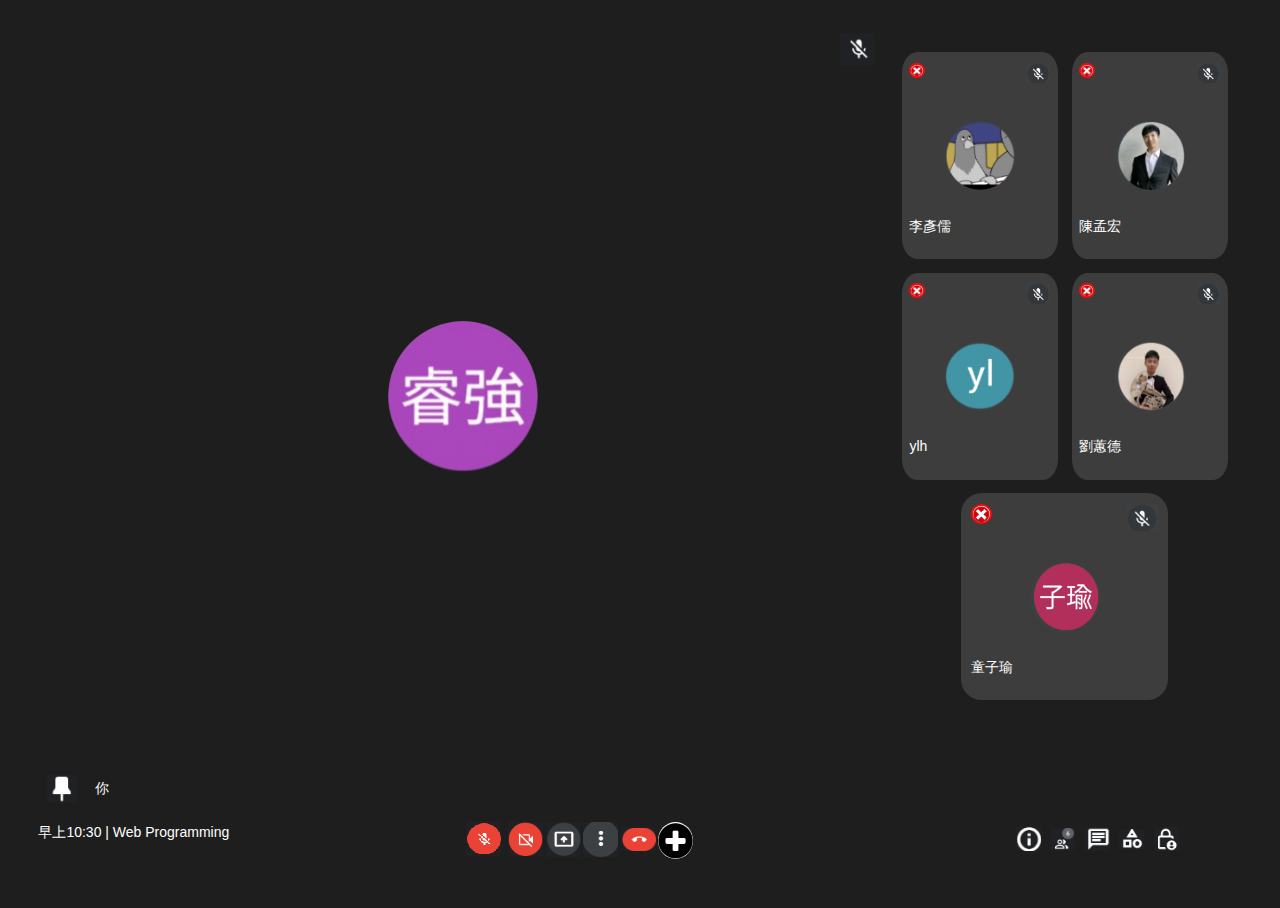
<file: index.html>
<!DOCTYPE html>
<html>
    <head>
        <meta name="viewport" content="width=device-width, initial-scale=1">
        <link rel="stylesheet" type="text/css" href="style.css">
    </head>
    <body onload="ShowTime()">
        <div class="anchored_pic"><img src="anchored.png" width="30" top=5px>
            <p id="main_name" style="color:white">你</p></div>
                <div class="time">
                    <p id="time_id" style="color:white">凌晨4:42 | Web Programming</p>
        </div>
        <div id="root_id" class="root">
            <div id="root_section1_id" class="root_section1">
                <!--<div class="section1_head">
                    <img class"main_pic" id="head" src="head1.jpg" width=150em>
                    <div id="main_pic2"><img src="head2.jpg" width=150em></div>!-->
                    <div class="section1_head">
                        <img class="main_pic" id="head" src="head1.jpg" width=150em>
                        <div class="main_func"><img id="main_pic_id" class="main_func_pic" src="fuck.jpg" width=50%></div>
                </div>
                    <!--<div class="main_func">
                        <div class="main_func_element" title="取消訂選畫面"></div>
                        <div class="main_func_element" title="取消區塊顯示"></div>
                        <div class="main_func_element" title="畫面最小化"></div>
                    </div>!-->
                        
                            
                
                <div class="main_mute"><img src="mute2.png" width=80%></div>
            </div>
            
            <div id="root_section2_id" class="root_section2">
                <div class="section2_visitors" id="vis_1">
                    <div><img  id="del_1" class="cross_pic" src="cross.png" width="30%"></div>
                    <div><img class="visitor_pic" src="participant1.png" width=100%>
                        <img class="vis_func" id="vis_func1" src="fuck.jpg" width=100%></div>
                    <div class="visitor_mute"><img class="participant_mute" src="mute.png" width=150%></div>
                    <div class="visitor_name">李彥儒</div>
                </div>
                <div class="section2_visitors" id="vis_2">
                    <div><img  id="del_2" class="cross_pic" src="cross.png" width="30%"></div>
                    <div><img  class="visitor_pic" src="participant2.png" width=100%>
                        <img class="vis_func" id="vis_func1" src="fuck.jpg" width=100%></div>
                    <div class="visitor_mute"><img class="participant_mute" src="mute.png" width=150%></div>
                    <div class="visitor_name">陳孟宏</div>
                </div>
                <div class="section2_visitors" id="vis_3">
                    <div ><img  id="del_3" class="cross_pic" src="cross.png" width="30%"></div>
                    <div><img  class="visitor_pic" src="participant3.png" width=100%>
                        <img class="vis_func" id="vis_func1" src="fuck.jpg" width=100%></div>
                    <div class="visitor_mute"><img class="participant_mute" src="mute.png" width=150%></div>
                    <div class="visitor_name">ylh</div>
                </div>
                <div class="section2_visitors" id="vis_4">
                    <div><img  id="del_4" class="cross_pic" src="cross.png" width="30%"></div>
                    <div><img  class="visitor_pic" src="participant4.png" width=100%>
                        <img class="vis_func" id="vis_func1" src="fuck.jpg" width=100%></div>
                    <div class="visitor_mute"><img class="participant_mute" src="mute.png" width=150%></div>
                    <div class="visitor_name">劉蕙德</div>
                </div> 
                <div class="section2_visitors" id="vis_5">
                    <div ><img  id="del_5" class="cross_pic" src="cross.png" width="30%"></div>
                    <div><img  class="visitor_pic" src="participant5.png" width=100%>
                        <img class="vis_func" id="vis_func1" src="fuck.jpg" width=100%></div>
                    <div class="visitor_mute"><img class="participant_mute" src="mute.png" width=150%></div>
                    <div class="visitor_name">童子瑜</div>
                </div>         
            </div>
        </div>
        <div class="footer">
            <div class="footer_section1"></div>
            <div class="footer_section2">
                <div>
                    <div class="todo-app__checkbox">
                        <input id="0" type="checkbox" />
                        <label for="0" title="開啟麥克風(Ctrl+D)"></label>
                    </div>
                </div>
                <div class="footer_func"><img src="function7.png" width="35" title="開啟攝影機(Ctrl+E)"></div>
                <div class="footer_func"><img src="function8.png" width="35" title="立即分享螢幕畫面"></div>
                <div class="footer_func"><img src="function9.png" width="35" title="更多選項"></div>
                <div class="footer_func"><img src="function10.png" width="35" title="退出通話"></div>
                <img id="plus" src="plus.png" width="35">
            </div>
            <div class="footer_section3">
                <div class="footer_func"><img src="function1.png" width="25" title="會議詳細資料"></div>
                <div class="footer_func"><img src="function2.png" width="25" title="顯示所有參與者"></div>
                <div class="footer_func"><img src="function3.png" width="25" title="與所有參與者進行即時通訊"></div>
                <div class="footer_func"><img src="function4.png" width="25" title="活動"></div>
                <div class="footer_func"><img src="function5.png" width="25" title="主辦人控制項"></div>
            </div>
        </div>
            
        <script src="main.js"></script>
    </body>
</html>
</file>
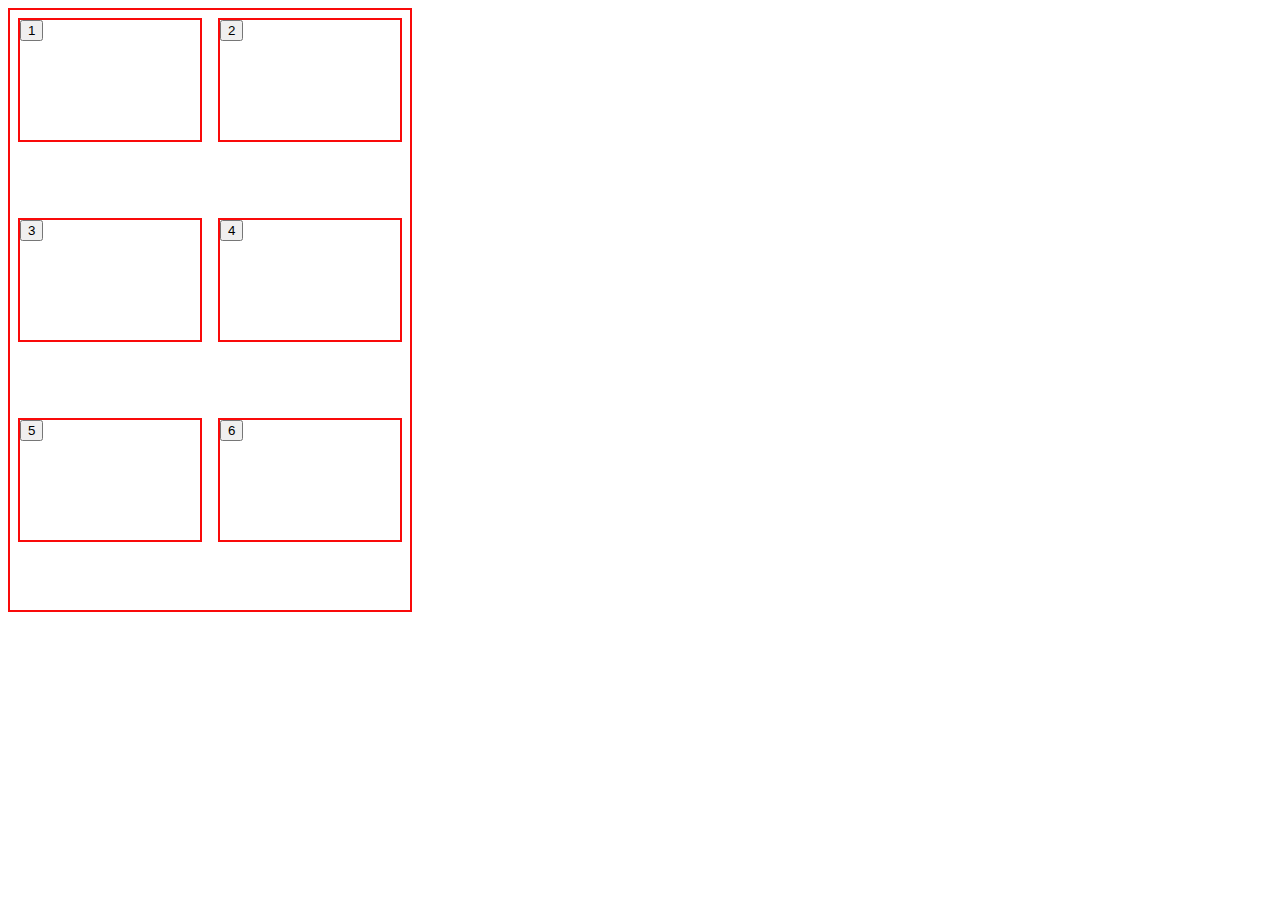
<file: test.html>
<!DOCTYPE html>
<html lang="en">
    <head>
        <meta charset="UTF-8">
        <meta http-equiv="X-UA-Compatible" content="IE=edge">
        <meta name="viewport" content="width=device-width, initial-scale=1.0">
        <title>Digital Photo Album</title>
        <link rel="stylesheet" type="text/css" media="screen" href="test.css"/>
    </head>
    <body>
        <script src="test.js"></script>
        <div class="container" id="john">
            <div class="box" id="one">
                <button onclick="deletebox()">1</button>
            </div>
            <div class="box" id="two">
                <button>2</button>
            </div>
            <div class="box" id="three">
                <button>3</button>
            </div>
            <div class="box" id="4">
                <button>4</button>
            </div>
            <div class="box" id="5">
                <button>5</button>
            </div>
            <div class="box" id="6">
                <button>6</button>
            </div>
        </div>
    </body>
</html>
</file>
<file: style.css>
* {
    box-sizing: border-box;
}
html,body {
    height: 100%;
    font: 14px 'Helvetica Neue', Helvetica, Arial, sans-serif;
    background: rgb(30, 30, 30);
}
.root {
    padding: 2%;
    width: 100%;
    height: 85%;
    /*border: rgb(249, 10, 10) solid 2px;*/
    position: relative;
    display: flex;
    flex-direction: row;
    justify-content: flex-start;
    /*align-items: center;*/
    /*color: #bd1c1c;*/
    /*font-weight: 300;*/
}

@media only screen and (max-height:400px){
    .root{
        height: 80%;
    }
}
.root_section1 {
    padding: 5%;
    width: 65%;
    height: 100%;
    /*border: rgb(249, 10, 10) solid 2px;*/
    display: flex;
    flex-direction: row;
    position: relative;
    justify-content: space-around;
    align-items: center;
}

/*@media only screen and (max-width:700px){
    .root_section1{
        width:50%;
    }
}*/

.section1_head {
    position: relative;
    /*border-radius: 50%;*/
    /*border: rgb(249, 10, 10) solid 2px;*/
    /*top: 50%;
    left: 50%;
    transform: translate(-100%, -100%);*/
    width: 10em;
    height: 10em;
   /*border: rgb(249, 10, 10) solid 2px;*/
}

.main_mute {
    position: absolute;
    top: 0%;
    left: 95%;
    width: 5%;
    height: 5%;
   /*border: rgb(249, 10, 10) solid 2px;*/
}

@media only screen and (max-width:700px){
    .main_mute{
        width: 10%;
        height: 10%;
    }
}

.main_func {
    position: absolute;
    top: 40%;
    left: 10%;
    width: 85%;
    height: 30%;
    /*border: rgb(249, 10, 10) solid 2px;*/
    display: flex;
    flex-direction: row;
    justify-content: space-between;
}

.main_func_pic {
    position: absolute;

    width: 100%;
    border-radius: 50%;
    opacity: 0;
}

.root_section1:hover
.main_func_pic{
    opacity: 0.5;
}

.main_func:hover
.main_func_pic {
    opacity: 1;
}

.main_pic {
    border-radius: 50%;
}

.main_func_element {
    cursor: pointer;
    width: 30%;
    height: 100%;
   border: rgb(249, 10, 10) solid 2px;
}

.root_section2 {
    padding: 1%;
    width: 35%;
    height: 100%;
    /*border: rgb(249, 10, 10) solid 2px;*/
    display: flex;
    flex-direction: row;
    justify-content: space-around;
    align-content: flex-start;
    flex-wrap: wrap;
    /*display: flex;
    justify-content: space-around;
    align-content: flex-start;
    flex-wrap: wrap;*/
}

/*@media only screen and (max-width:700px){
    .root_section2{
        width: 50%;
    }
}*/

.section2_visitors {
    margin: 2%;
    width: 46%;
    height: 30%;
    border-radius: 10%;
   /*border: rgb(249, 10, 10) solid 2px;*/
    background-color: rgb(61, 61, 61);
    display: flex;
    flex-direction: row;
    position: relative;
    justify-content: space-around;
    align-items: center;
}
.deleted {
    visibility: hidden;
}

.visitor_pic {
    width: 5em;
    height: 5em;
    /*border: rgb(249, 10, 10) solid 2px;*/
    position: absolute;
    top: 50%;
    left: 50%;
    transform: translate(-50%, -50%);
    border-radius: 50%;
}

.vis_func {
    width: 5em;
    border-radius: 50%;
    position: absolute;
    top: 50%;
    left: 50%;
    transform: translate(-50%, -50%);
    border-radius: 50%;
    opacity: 0;
}

.vis_func:hover {
    opacity: 0.5;
    cursor: pointer;
}

@media only screen and (max-width:800px){
    .visitor_pic{
        width: 3em;
        height: 3em;
    }
}

@media only screen and (max-height:400px){
    .visitor_pic{
        width: 2.5em;
        height: 2.5em;
    }
}

.visitor_mute {
    width: 10%;
    height: 10%;
    /*border: rgb(249, 10, 10) solid 2px;*/
    position: absolute;
    top: 5%;
    left: 80%
}

.visitor_name {
    color: rgb(255, 255, 255);
    width: 70%;
    height: 10%;
    /*border: rgb(249, 10, 10) solid 2px;*/
    position: absolute;
    top: 80%;
    left: 5%;
    display: flex;
    flex-wrap: nowrap;
}

.footer {
    width: 95%;
    height: 15%;
    /*border: rgb(249, 10, 10) solid 2px;*/
    position: relative;
    display: flex;
    flex-direction: row;
    justify-content: space-between;
    padding: 2%;
}

.footer_section1 {
    width: 10%;
    height: 100%;
    /*border: rgb(249, 10, 10) solid 2px;*/
    position: relative;
}

.time {
    width: 20%;
    height: 5%;
    position: absolute;
    top: 90%;
    left: 3%;
    /*border:rgb(249, 10, 10) solid 2px;*/
}

@media only screen and (max-height:400px){
    .time{
        top: 80%;
        left: 3%;
    }
}

.anchored_pic {
    width: 80px;
    height: 30px;
    position: absolute;
    top: 86%;
    left: 3%;
    
    display: flex;
    flex-direction: row;
    justify-content: space-around;
    align-items: center;
    /*border:rgb(249, 10, 10) solid 2px;*/
}

@media only screen and (max-height:400px){
    .anchored_pic{
        top: 74%;
        left: 3%;
    }
}

.footer_section2 {
    width: 20%;
    height: 100%;
    /*border: rgb(249, 10, 10) solid 2px;*/
    display: flex;
    flex-direction: row;
    justify-content: space-between;
    position: relative;
    justify-content: space-around;
    align-items: center;
}


.footer_func {
    cursor: pointer;
    justify-content: space-around;
    align-items: center;
}

.footer_section3 {
    width: 15%;
    height: 100%;
    display: flex;
    flex-direction: row;
    justify-content: space-around;
    align-items: center;
}

.todo-app__checkbox {
    width: 40px;
    height: 40px;
    border-radius: 50%;
    position: relative;
}

.todo-app__checkbox label {
    width: 35px;
    height: 35px;
    background-image: url("function6.png");
    cursor: pointer;
    position: absolute;
    top:0%;
    left:0%;
    z-index: 1;
}

.todo-app__checkbox input[type="checkbox"] {
    visibility: hidden;
}

.todo-app__checkbox
    input[type="checkbox"]:checked + label {
       background-image: url("unmute.png");
}

.cross_pic {
    border:rgb(249, 10, 10) solid 2px;
    border-radius: 50%;
    width: 15%;
    position: absolute;
    top:5%;
    left: 5%;
    cursor: pointer;
}

.cross_pic:hover {
    cursor: pointer;
    width: 17%;
}

.switch_to_no_main {
    margin: 0.5%;
    width: 32%;
    height: 48%;
    border-radius: 10%;
   /*border: rgb(249, 10, 10) solid 2px;*/
    background-color: rgb(61, 61, 61);
    display: flex;
    flex-direction: row;
    position: relative;
    justify-content: space-around;
    align-items: center;
}

#plus {
    border-radius: 50%;
}
</file>
<file: test.css>
.container {
    width: 400px;
    height: 600px;
    position: relative;
    border: rgb(249, 10, 10) solid 2px;
    display: flex;
    flex-direction: row;
    justify-content: flex-start;
    flex-wrap: wrap;
    justify-content: space-around;
}

.box {
    margin: 2%;
    width: 45%;
    height: 20%;
    border: rgb(249, 10, 10) solid 2px;
}
</file>
